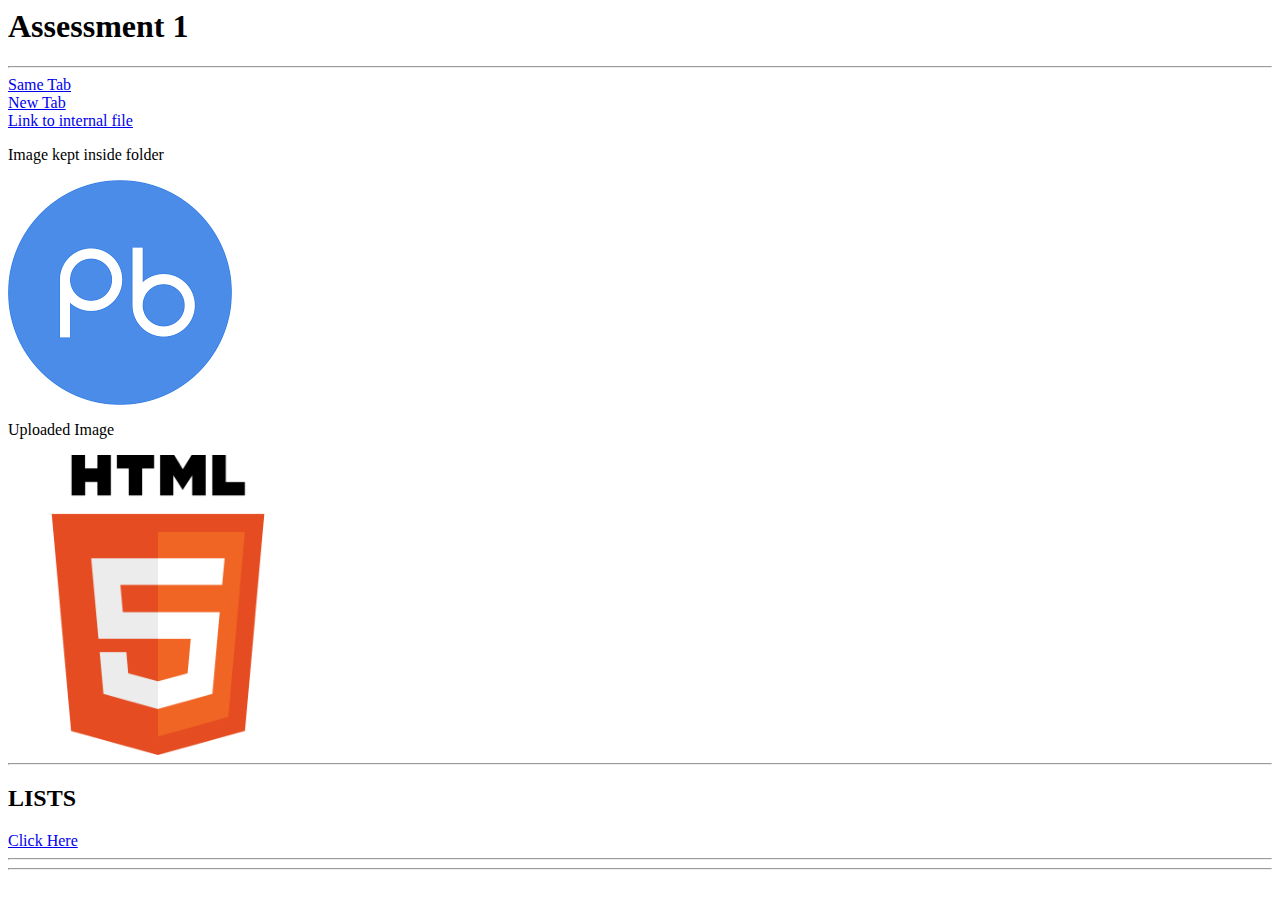
<file: 1/index.html>
<html>
    <head> 
        <title>HTML Assessment 1</title>
    </head>
    <body>
        <h1>Assessment 1</h1>
        <hr>
        <a href="https://www.prepbytes.com/">Same Tab</a>
        <br>
        <a href="https://www.prepbytes.com/" target="/blank">New Tab</a>
        <br>
        <a href="./list.html">Link to internal file</a>
        <p>Image kept inside folder</p>
        <img src="pb.png">
        <p>Uploaded Image</p>
        <img src="./html.png" alt="" height="300" width="300">
        <hr>
        <h2>LISTS</h2>
        <a href="./list.html">Click Here</a>
       <hr>
       <hr>
    </body>
</html>
</file>
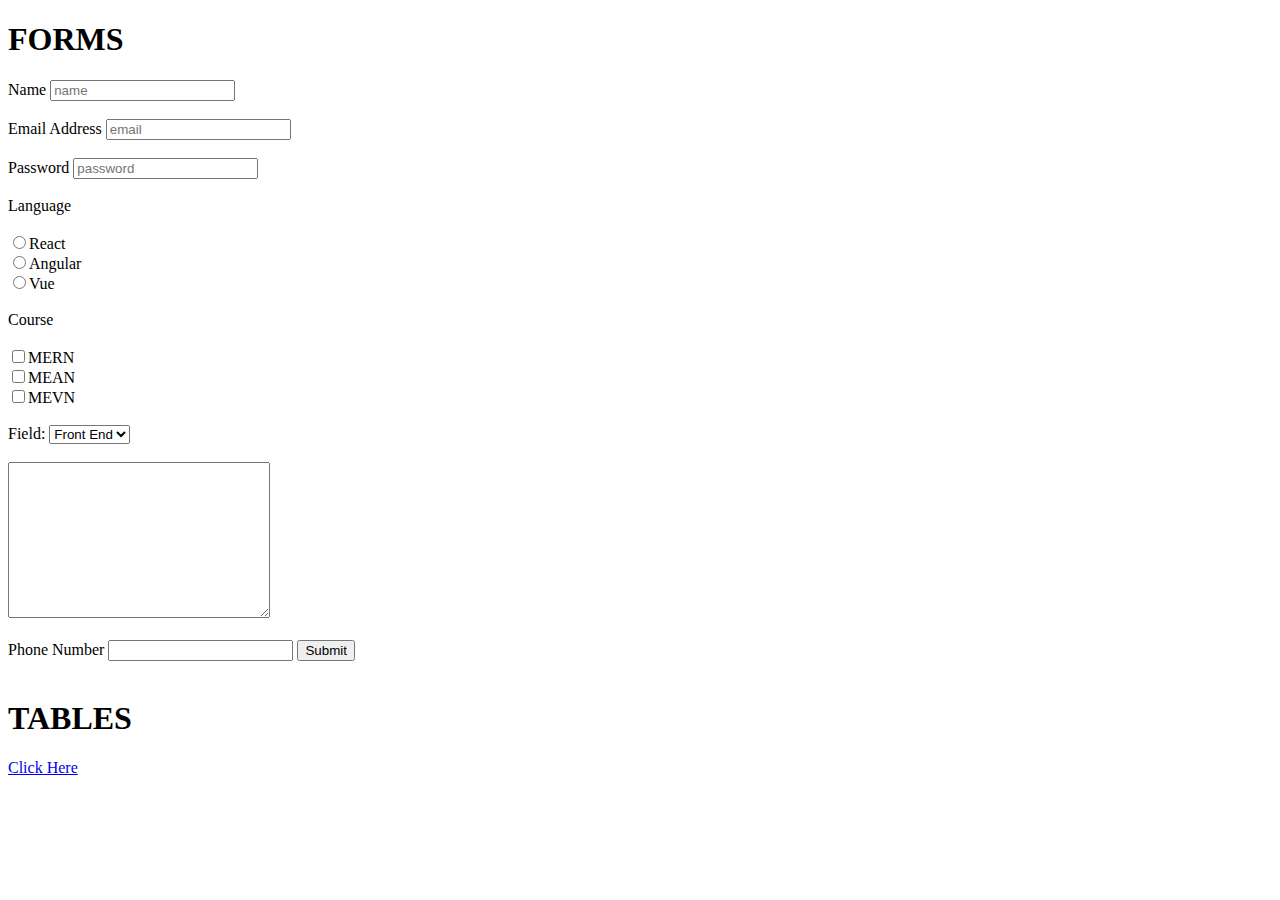
<file: 2/index.html>
<!DOCTYPE html>
<html lang="en">
<head>
    <meta charset="UTF-8">
    <meta http-equiv="X-UA-Compatible" content="IE=edge">
    <meta name="viewport" content="width=device-width, initial-scale=1.0">
    <title>Table</title>
</head>
<body>
    <h1>FORMS</h1>
    <form >
        <label for="name"> Name </label>
        <input type="text" id="name" placeholder="name"><br>
        <br>
        <label for="email">Email Address</label>
        <input type="email" id="email" placeholder="email"><br>
        <br>
        <label for="pass">Password</label>
        <input type="password" id="pass" placeholder="password"><br>
        <br>
        <label>Language</label> <br>
        <br>
            <input type="radio" value="React" name="lang">React <br>
            <input type="radio" value="Angular" name="lang">Angular <br>
            <input type="radio" value="Vue" name="lang">Vue <br>
        <br>
        <label for="course">Course</label><br>
        <br>
            <input type="checkbox" id="course" value="MERN">MERN <br>
            <input type="checkbox" id="course" value="MEAN">MEAN <br>
            <input type="checkbox" id="course" value="MEVN">MEVN <br>
        <br>

        <label > Field:</label>
            <select>
                <option>Front End</option>
                <option>Back End</option>
                <option>Full Stack</option>
            </select><br>
            <br>
        <textarea cols="30" rows="10"></textarea> <br>
        <br>
        <label for="phone">Phone Number</label>
        <input type="tel" id="phone"> 
        <input type="submit"> <br>
        <br>
        <h1>TABLES </h1>
        <a href="./table.html"> Click Here</a>


    </form>
</body>
</html>
</file>
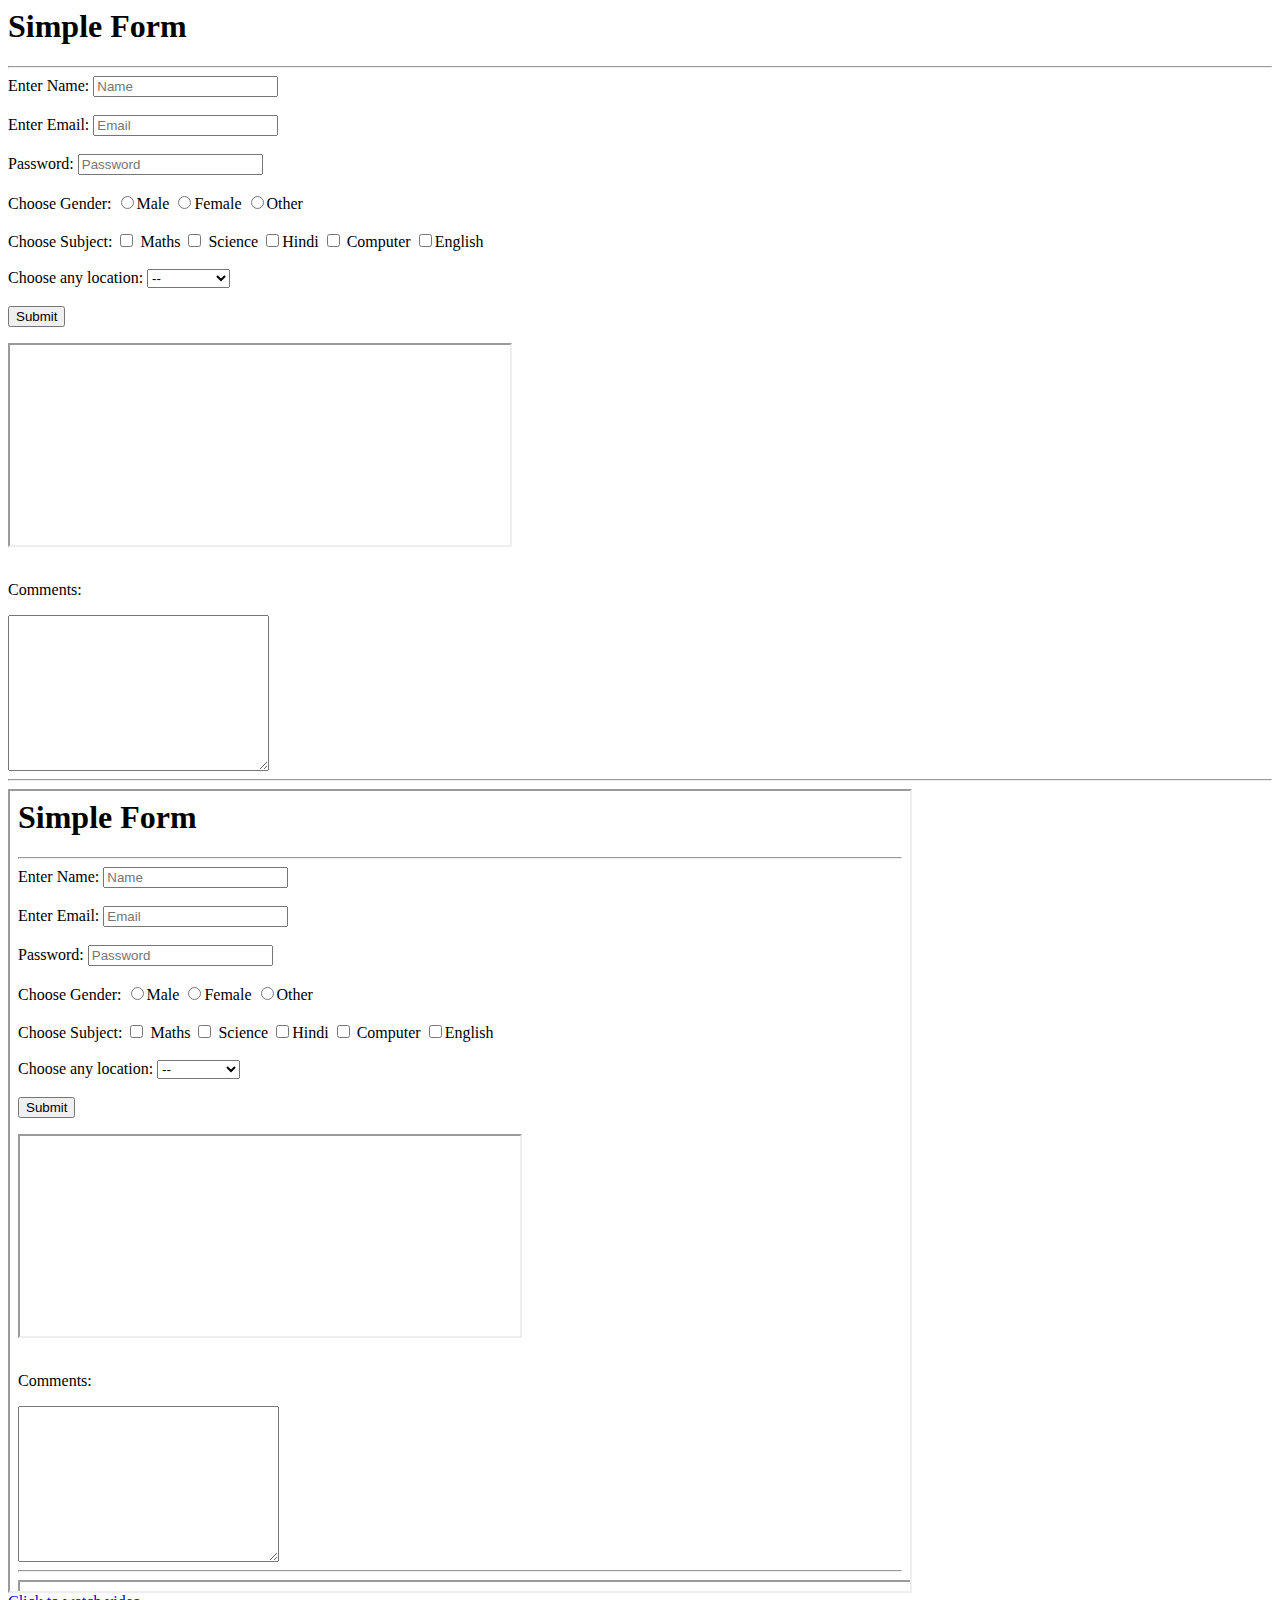
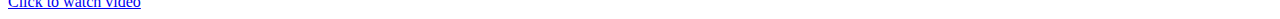
<file: 3/index.html>
<html>
    <head>
        <title>Form</title>
        <link rel="icon" href="3233848_day_forecast_morning_sun_sunny_icon.png">
    </head>
    <body>
        <h1>Simple Form</h1>
        <hr >
        <form>
           <label for="name"> Enter Name:</label>
            <input id="name" type="text" value="" placeholder="Name" required><br>
           <br>
           <label for="email">Enter Email:</label> 
           <input type="email" id="email" placeholder="Email" required><br>
           <br>
           <label for="password"> Password:</label>
            <input type="password" id="password" placeholder="Password" required><br>
           <br>
           <label>Choose Gender:</label>
                         <input type="radio" name="gender" value="male">Male
                          <input type="radio" name="gender" value="female">Female
                          <input type="radio" name="gender" value="other">Other<br>
                          <br>
           <label>Choose Subject:</label> 
                            <input type="checkbox" id="maths" value="maths"> <label for="maths"> Maths</label>
                            <input type="checkbox" id="science" value="science"> <label for="science">Science</label>
                            <input type="checkbox" id="hindi" value="hindi"><label for="hindi">Hindi</label>
                            <input type="checkbox" id="comp" value="computer"> <label for="comp">Computer</label>
                            <input type="checkbox" id="eng" value="english"><label for="eng">English</label> <br>
                            <br>
            <label>Choose any location:</label>
            <select>
                <option>--</option>
                <option>Delhi</option>
                <option>Dehradun</option>
                <option>Kolkata</option>
                <option>Gurugram</option>
                <option>Bangalore</option>
            </select>
            <br>
            <br>
            <input type="submit">    
        </form> 
        <iframe width="500" height="200" src="https://www.youtube.com/embed/MKSQYsLLFEo" ></iframe> <br>
        <br>
        <p>Comments:</p> 
        <textarea name="" id="" cols="30" rows="10"></textarea> 
        <hr>
        <section>
        <iframe src="./index.html" height="800" width="900" frameborder="20"></iframe> 
        </section>
    <a href="https://www.youtube.com/embed/MKSQYsLLFEo"> Click to watch video </a>
    </body>
</html>
</file>
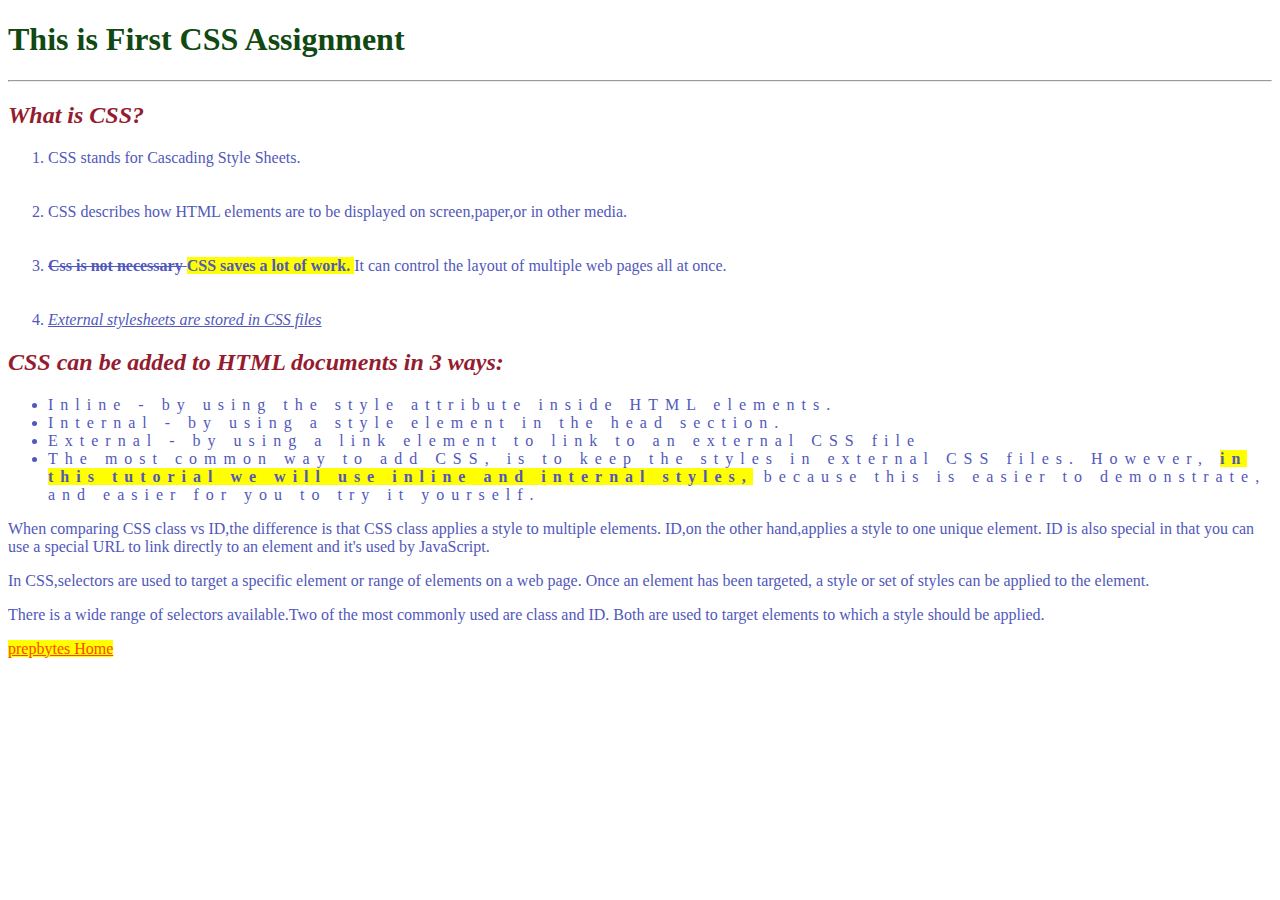
<file: css1/index.html>
<!DOCTYPE html>
<html lang="en">
<head>
    <meta charset="UTF-8">
    <meta http-equiv="X-UA-Compatible" content="IE=edge">
    <meta name="viewport" content="width=device-width, initial-scale=1.0">
    <title>Document</title>
    <style>
        p{
            color: #5158BB;
            font-family: Georgia, 'Times New Roman', Times, serif;
        }
        b{
            background-color: yellow;
        }
        a{
            color: orangered;
            background-color: yellow;
        }
    </style>
</head>
<body>
    <h1 style="color:#104911 ;">This is First CSS Assignment</h1>
    <hr>
    <h2 style="font-family: Serif, Comic Sans MS;color:#941C2F "> <i> What is CSS? </i> </h2>
    <ol style="font-family: lucida handwriting;color:  #5158BB;">
        <li>CSS stands for Cascading Style Sheets.</li> <br>
        <br>
        <li>CSS describes how HTML elements are to be displayed on screen,paper,or in other media.</li> <br>
        <br>
        <li><strike>
          <strong>Css is not necessary</strong>
          </strike><b>CSS saves a lot of work.
          </b>It can control the layout of multiple web pages all at once. </li> <br>
        <br>
        <li><u><i>External stylesheets are stored in CSS files</i></u></li>
    </ol>
    <h2 style="font-family: serif,Comic Sans MS;color:#941C2F  "> <i> CSS can be added to HTML documents in 3 ways: </i> </h2>
    <ul style="letter-spacing: 7px; color: #5158BB">
        <li>Inline - by using the style attribute inside HTML elements.</li>
        <li>Internal - by using a style element in the head section.</li>
        <li>External - by using a link element to link to an external CSS file</li>
        <li>The most common way to add CSS, is to keep the styles in external CSS files. However,
            <b>in this tutorial we will use inline and internal styles,</b> because this is easier to demonstrate, and 
            easier for you to try it yourself.
        </li>
    </ul>
    <p>When comparing CSS class vs ID,the difference is that CSS class applies a style to multiple elements.
        ID,on the other hand,applies a style to one unique element. ID is also special in that you can use a special 
        URL to link directly to an element and it's used by JavaScript.
    </p>
    <p>
        In CSS,selectors are used to target a specific element or range of elements on a web page.
        Once an element has been targeted, a style or set of styles can be applied to the element.
    </p>
    <p>There is a wide range of selectors available.Two of the most commonly used are class and ID.
        Both are used to target elements to which a style should be applied.
    </p>
    <a href="https://www.prepbytes.com/">prepbytes Home</a>
</body>
</html>
</file>
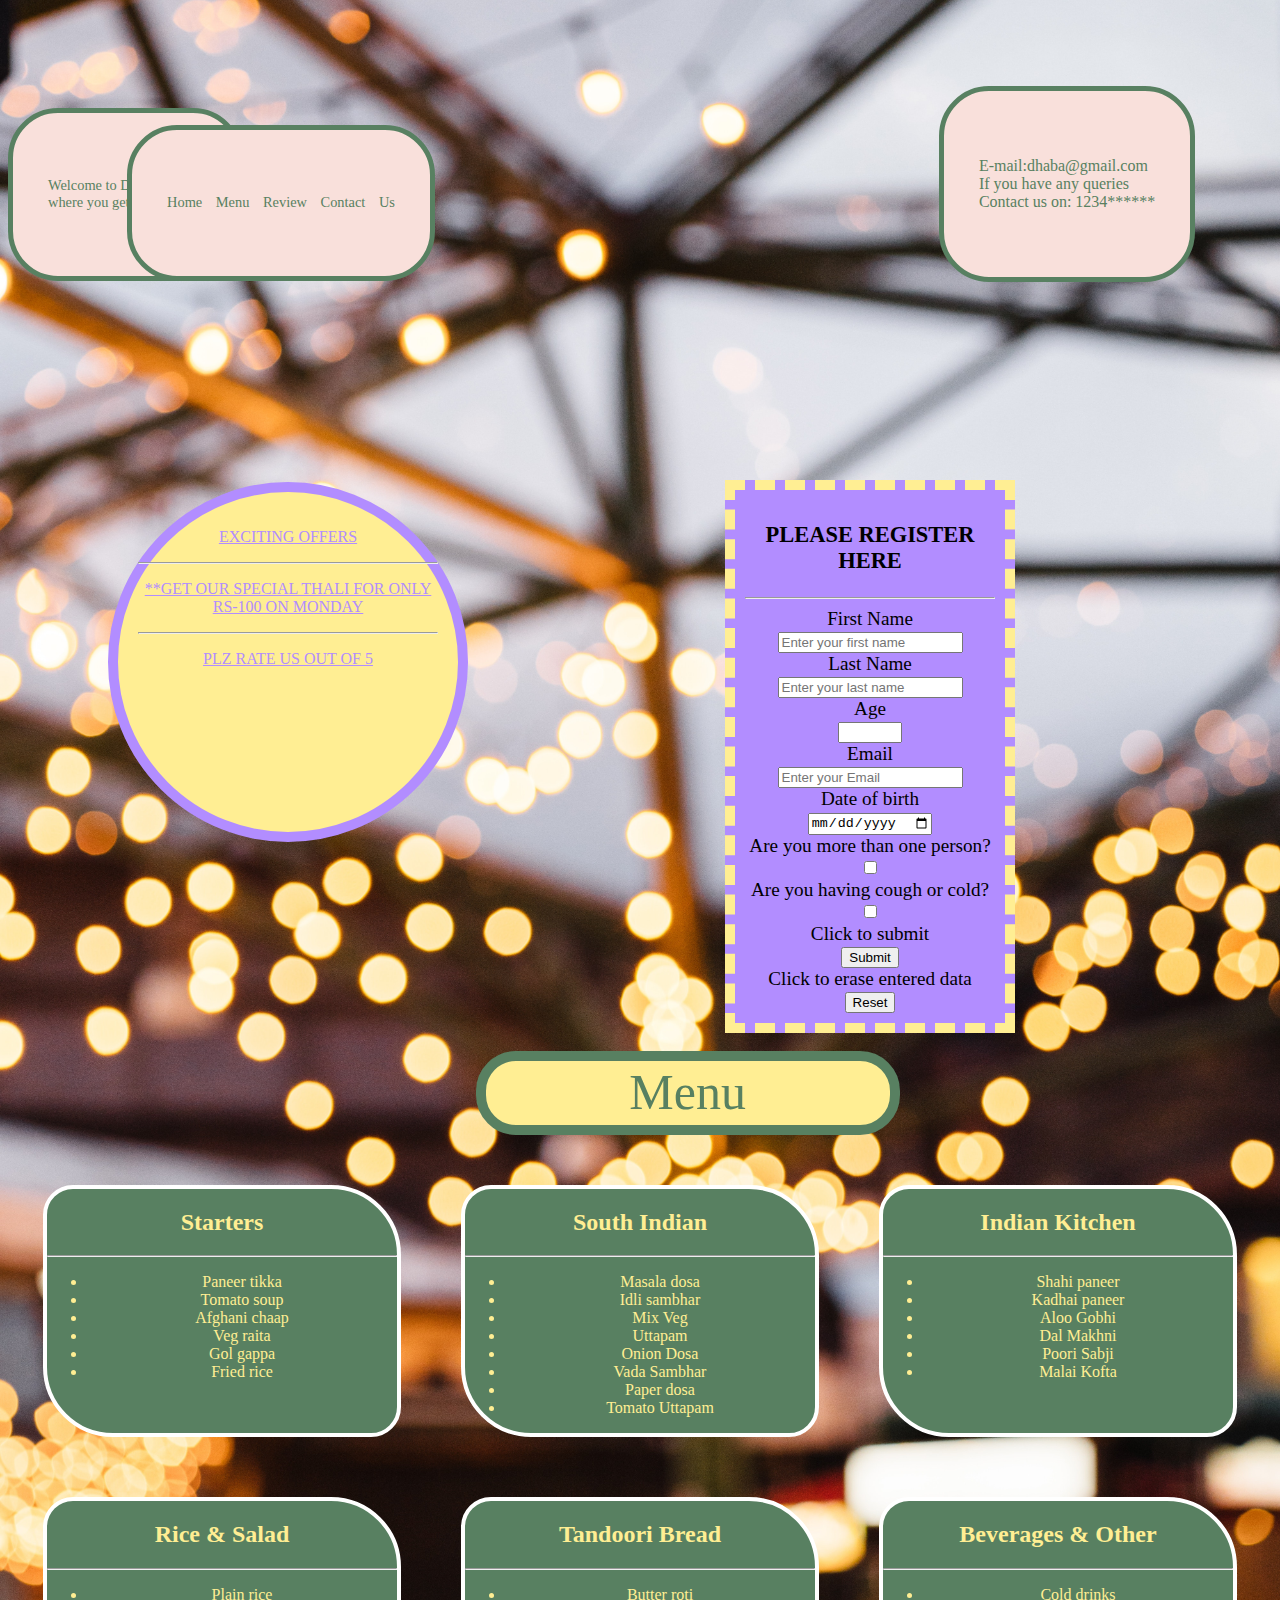
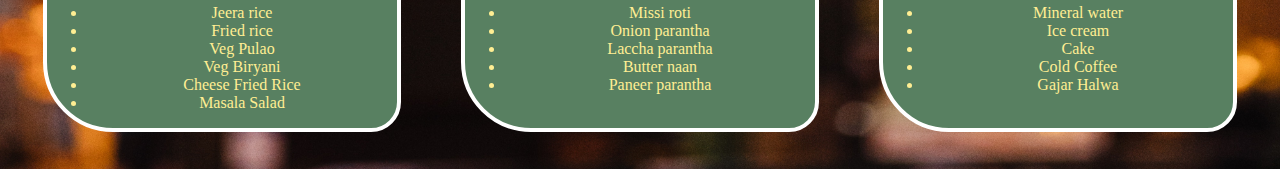
<file: css2/index.html>
<!DOCTYPE html>
<html lang="en">
<head>
    <meta charset="UTF-8">
    <meta http-equiv="X-UA-Compatible" content="IE=edge">
    <meta name="viewport" content="width=device-width, initial-scale=1.0">
    <link rel="stylesheet" href="./index.css">
    <title>Document</title>
</head>

<body >
  <div class="flex-container">
    <section class="flex-item1">
      <p>Welcome to Dhaba..<br>
      where you get quality food</p>
    </section>
    <section class="flex-item2">
      <p>Home   Menu  Review   Contact Us</p>
    </section>
    <section class="flex-item3">
      <p>E-mail:dhaba@gmail.com<br>
        If you have any queries<br>
        Contact us on: 1234******</p>
    </section>
  </div>

    <div class="flex-parent">
      <div class="flex-child">
        <u>
        <p>EXCITING OFFERS</p>
        <hr>
        <p>**GET OUR SPECIAL THALI FOR ONLY RS-100 ON MONDAY</p>
        <hr>
        <p>PLZ RATE US OUT OF 5</p>
        </u>
      </div>
    </div>


<div class="flex-parent">
<div class="flex-child1">
  <form>
    <h3>PLEASE REGISTER HERE</h3>
    <hr>
    <label for="fname">First Name</label> <br>
    <input type="name" placeholder="Enter your first name" required> <br>
    <label for="lname">Last Name</label> <br>
    <input type="name" placeholder="Enter your last name" required> <br>
    <label for="age">Age</label> <br>
    <input type="number" min="1" max="100" required> <br>
    <label for="email">Email</label> <br>
    <input type="email" placeholder="Enter your Email" required> <br>
    <label for="dob">Date of birth</label> <br>
    <input type="date" required> <br>
    <label for="check">Are you more than one person?</label> <br>
    <input type="checkbox" required> <br>
    <label for="check1">Are you having cough or cold?</label> <br>
    <input type="checkbox" required> <br>
    <label for="submit"> Click to submit</label> <br>
    <input type="submit"> <br>
    <label for="reset">Click to erase entered data</label> <br>
    <input type="reset"> <br>
  </form>
</section>
</div>
</div> <br>
<br>
<div class="menu">
  <div class="head">Menu</div>
</div>

<div class="list">
  <div class="item">
    <h2>Starters</h2>
    <hr>
    <ul>
      <li>Paneer tikka</li>
      <li>Tomato soup</li>
      <li>Afghani chaap</li>
      <li>Veg raita</li>
      <li>Gol gappa</li>
      <li>Fried rice</li>
    </ul>
  </div>

  <div class="item">
    <h2>South Indian</h2>
    <hr>
    <ul>
      <li>Masala dosa</li>
      <li>Idli sambhar</li>
      <li>Mix Veg</li>
      <li>Uttapam</li>
      <li>Onion Dosa</li>
      <li>Vada Sambhar</li>
      <li>Paper dosa</li>
      <li>Tomato Uttapam</li>
    </ul>
  </div>

  <div class="item">
    <h2>Indian Kitchen</h2>
    <hr>
    <ul>
      <li>Shahi paneer</li>
      <li>Kadhai paneer</li>
      <li>Aloo Gobhi</li>
      <li>Dal Makhni</li>
      <li>Poori Sabji</li>
      <li>Malai Kofta</li>
    </ul>
  </div>

  <div class="item">
    <h2>Rice & Salad</h2>
    <hr>
    <ul>
      <li>Plain rice</li>
      <li>Jeera rice</li>
      <li>Fried rice</li>
      <li>Veg Pulao</li>
      <li>Veg Biryani</li>
      <li>Cheese Fried Rice</li>
      <li>Masala Salad</li>
    </ul>
  </div>

  <div class="item">
    <h2>Tandoori Bread</h2>
    <hr>
    <ul>
      <li>Butter roti</li>
      <li>Missi roti</li>
      <li>Onion parantha</li>
      <li>Laccha parantha</li>
      <li>Butter naan</li>
      <li>Paneer parantha</li>
    </ul>
  </div>
  <div class="item">
    <h2>Beverages & Other</h2>
    <hr>
    <ul>
      <li>Cold drinks</li>
      <li>Mineral water</li>
      <li>Ice cream</li>
      <li>Cake</li>
      <li>Cold Coffee</li>
      <li>Gajar Halwa</li>
    </ul>
  </div>

</div>
</body>
</html>
</file>
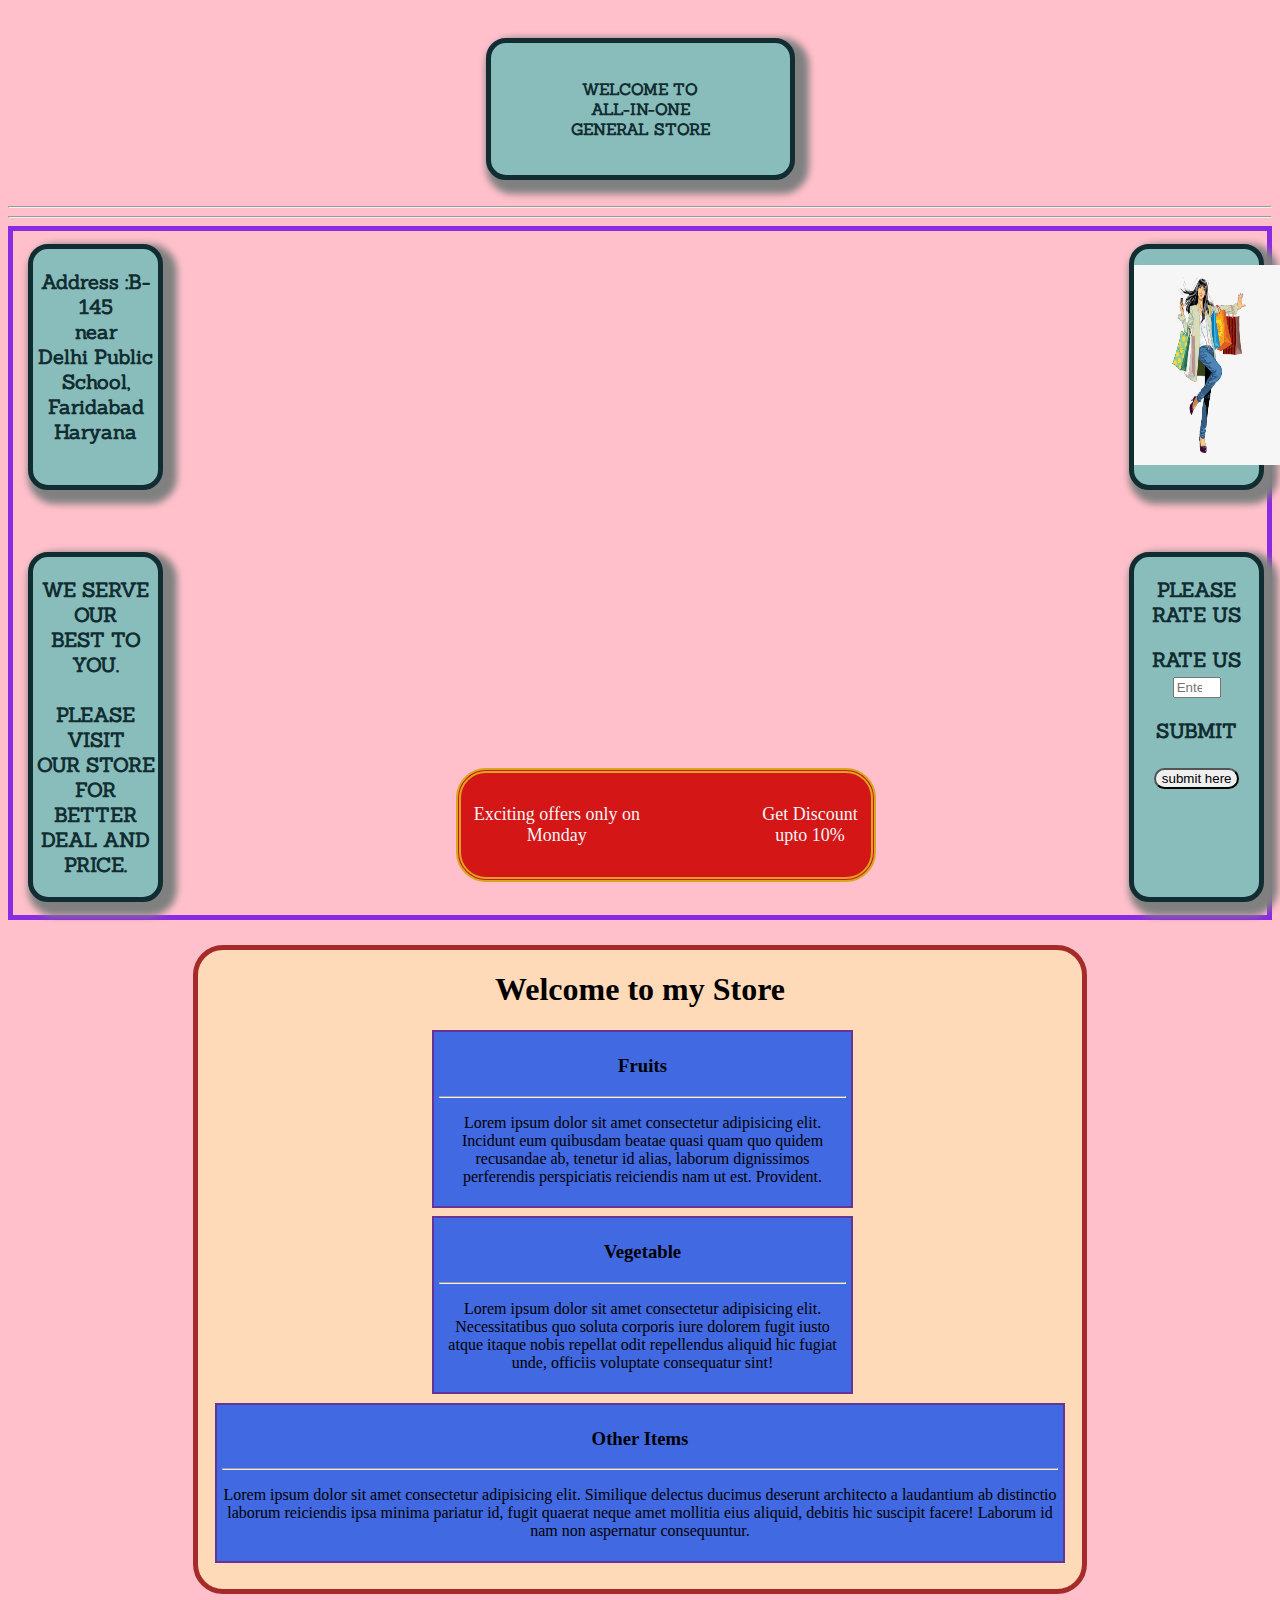
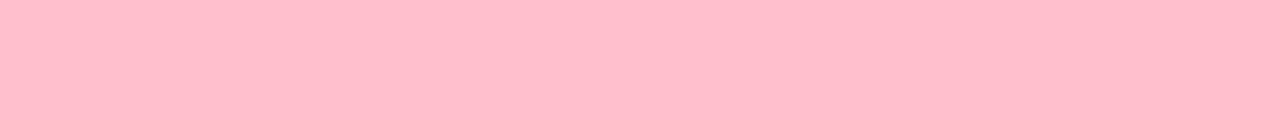
<file: css3/index.html>
<!DOCTYPE html>
<html lang="en">
<head>
    <meta charset="UTF-8">
    <meta http-equiv="X-UA-Compatible" content="IE=edge">
    <meta name="viewport" content="width=device-width, initial-scale=1.0">
    <title>Document</title>
    <link rel="preconnect" href="https://fonts.googleapis.com">
<link rel="preconnect" href="https://fonts.gstatic.com" crossorigin>
<link href="https://fonts.googleapis.com/css2?family=Cedarville+Cursive&family=Dancing+Script:wght@500&family=Sanchez&display=swap" rel="stylesheet">
<link rel="stylesheet" href="./style.css">

</head>
<body bgcolor="pink">
    <div class="fixed">
        <p class="left">Exciting offers only on<br> Monday</p>
        <p class="right">Get Discount<br> upto 10%</p>
    </div>
    <center>
        <div class="welcome">
            <p>WELCOME TO <br>
            ALL-IN-ONE <br>
            GENERAL STORE</p>
        </div>
    </center>
    <br>
    <hr>
    <hr>
    <div class="container1">
        <div class="tl" style="font-size: 20px;">
            <p>Address :B-145 <br>
                near<br>
                 Delhi Public School,<br>
                Faridabad <br>
                Haryana</p>
        </div>
        <div class="tr">
            <p> <img src="./shop.png" alt="Shop Here" height="200px" width="150px"></p>
        </div>
        <div class="bl" style="font-size: 20px;">
            <p>WE SERVE OUR <br>
                 BEST TO YOU.<br>
                 <br>
                 PLEASE VISIT<br>
                 OUR STORE<br>
                 FOR BETTER<br> 
                 DEAL AND <br>PRICE.</p>
        </div>
        <div class="br" style="font-size: 20px;">
            <p>PLEASE RATE US</p>
                <center>
                    RATE US <br>
                    <input type="number"  placeholder="Enter no." min="1" max="5">
                    <br>
                    <p>SUBMIT</p>
                    <button style="border-radius: 20px;  margin-top: 1px;">
                        submit here
                    </button>
                    
                </center>
        </div>
        
    </div>
    <center>
        <div class="box">
            <h1>Welcome to my Store</h1>
            <div class="item">
                <div class="fruits">
                    <h3>Fruits</h3>
                    <hr>
                    <p>Lorem ipsum dolor sit amet consectetur adipisicing elit. Incidunt eum quibusdam beatae quasi quam quo quidem recusandae ab, tenetur id alias, laborum dignissimos perferendis perspiciatis reiciendis nam ut est. Provident. </p>
                </div>
                <div class="veg">
                    <h3>Vegetable</h3>
                    <hr>
                    <p>Lorem ipsum dolor sit amet consectetur adipisicing elit. Necessitatibus quo soluta corporis iure dolorem fugit iusto atque itaque nobis repellat odit repellendus aliquid hic fugiat unde, officiis voluptate consequatur sint!</p>
                </div>
                <div class="other">
                    <h3>Other Items</h3>
                    <hr>
                    <p>Lorem ipsum dolor sit amet consectetur adipisicing elit. Similique delectus ducimus deserunt architecto a laudantium ab distinctio laborum reiciendis ipsa minima pariatur id, fugit quaerat neque amet mollitia eius aliquid, debitis hic suscipit facere! Laborum id nam non aspernatur consequuntur.</p>
                </div>
            </div>           
        </div>
    </center>

</body>
</html>
</file>
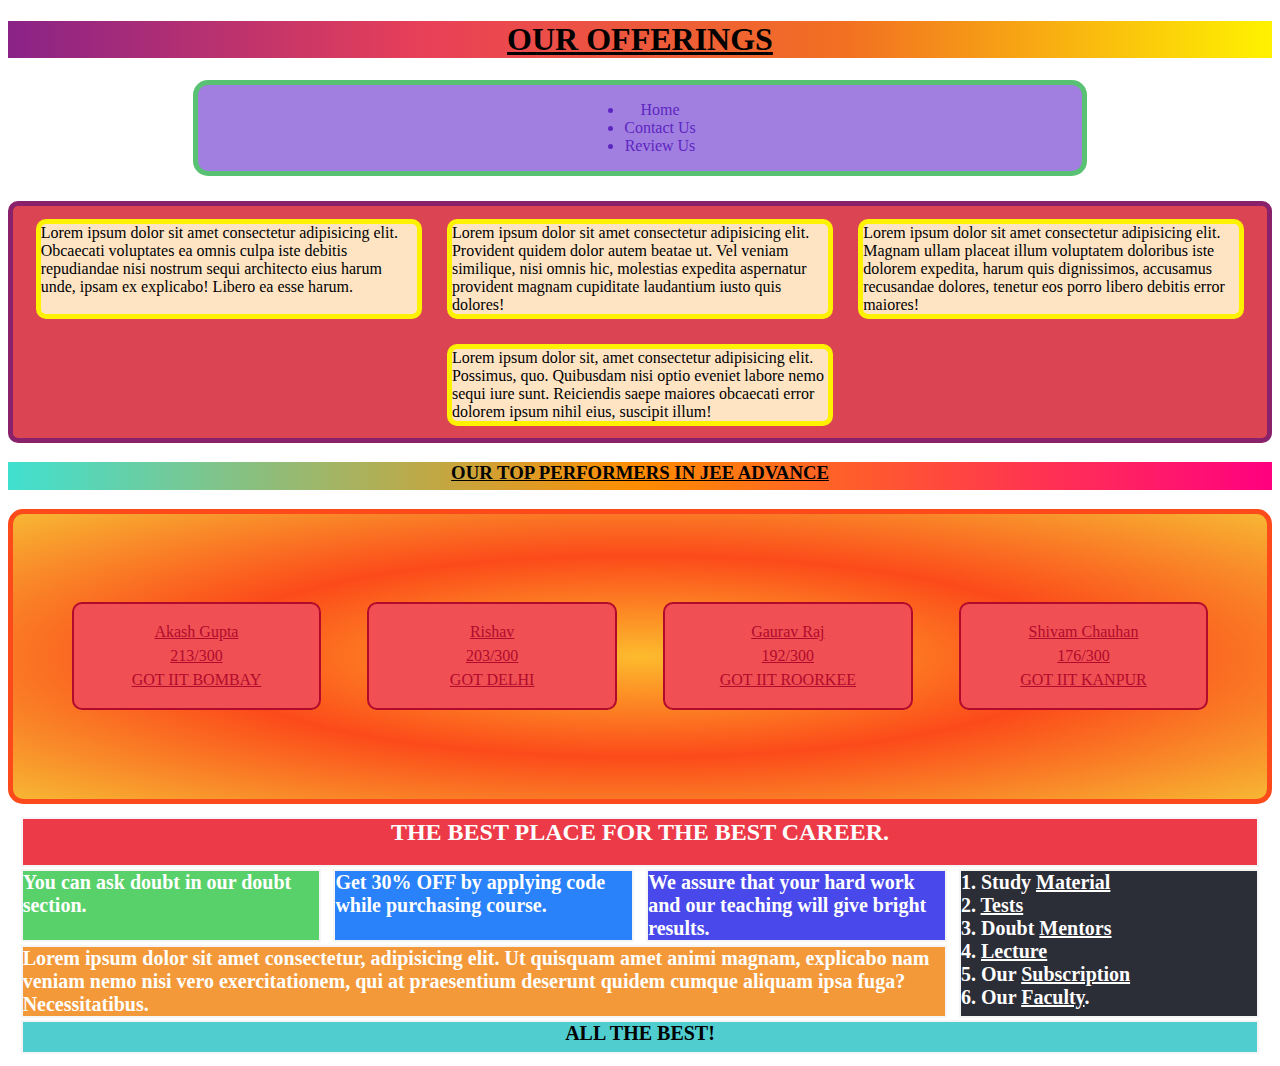
<file: css4/index.html>
<!DOCTYPE html>
<html lang="en">
<head>
    <meta charset="UTF-8">
    <meta http-equiv="X-UA-Compatible" content="IE=edge">
    <meta name="viewport" content="width=device-width, initial-scale=1.0">
    <link rel="stylesheet" href="./grid.css">
    <title>Document</title>
</head>
<body>
    <h1>OUR OFFERINGS</h1>
    <center>
        <div class="nav">
            <p>
                <ul>
                    <li>Home</li>
                    <li>Contact Us</li>
                    <li>Review Us</li>
                </ul>
            </p>
        </div>
    </center>
    <div class="box">
        <div class="box1">
            Lorem ipsum dolor sit amet consectetur adipisicing elit. Obcaecati voluptates ea omnis culpa iste debitis repudiandae nisi nostrum sequi architecto eius harum unde, ipsam ex explicabo! Libero ea esse harum.
        </div>
        <div class="box2">
            Lorem ipsum dolor sit amet consectetur adipisicing elit. Provident quidem dolor autem beatae ut. Vel veniam similique, nisi omnis hic, molestias expedita aspernatur provident magnam cupiditate laudantium iusto quis dolores!
        </div>
        <div class="box3">
            Lorem ipsum dolor sit amet consectetur adipisicing elit. Magnam ullam placeat illum voluptatem doloribus iste dolorem expedita, harum quis dignissimos, accusamus recusandae dolores, tenetur eos porro libero debitis error maiores!
        </div>
        <div class="box4">
            Lorem ipsum dolor sit, amet consectetur adipisicing elit. Possimus, quo. Quibusdam nisi optio eveniet labore nemo sequi iure sunt. Reiciendis saepe maiores obcaecati error dolorem ipsum nihil eius, suscipit illum!
        </div>
    </div>

    <h3>OUR TOP PERFORMERS IN JEE ADVANCE</h3>

    <div class="mid">
        <div class="one">
            <p>Akash Gupta<br>
                213/300<br>
                GOT IIT BOMBAY
            </p>
        </div>
        <div class="two">
            <p>Rishav<br>
                203/300<br>
                GOT DELHI
            </p>
        </div>
        <div class="three">
            <p>Gaurav Raj<br>
                192/300<br>
                GOT IIT ROORKEE
            </p>
        </div>
        <div class="four">
            <p>Shivam Chauhan<br>
                176/300<br>
                GOT IIT KANPUR
            </p>
        </div>
    </div>
    <div class="container">
        <div class="item item1">
            THE BEST PLACE FOR THE BEST CAREER.
        </div>
        <div class="item item2">
            You can ask doubt in our doubt section.
        </div>
        <div class="item item3">
            Get 30% OFF by applying code while purchasing course.
        </div>
        <div class="item item4">
            We assure that your hard work and our teaching will give bright results.
        </div>
        <div class="item item5">
            1. Study <u>Material</u> <br>
            2. <u>Tests</u> <br>
            3. Doubt <u>Mentors</u> <br>
            4. <u>Lecture</u> <br>
            5. Our <u>Subscription</u> <br>
            6. Our <u>Faculty</u>.           
        </div>
        <div class="item item6">
            Lorem ipsum dolor sit amet consectetur, adipisicing elit. Ut quisquam amet animi magnam, explicabo nam veniam nemo nisi vero exercitationem, qui at praesentium deserunt quidem cumque aliquam ipsa fuga? Necessitatibus.
        </div>
        <div class="item item7">
            ALL THE BEST!
        </div>
    </div>
</body>
</html>
</file>
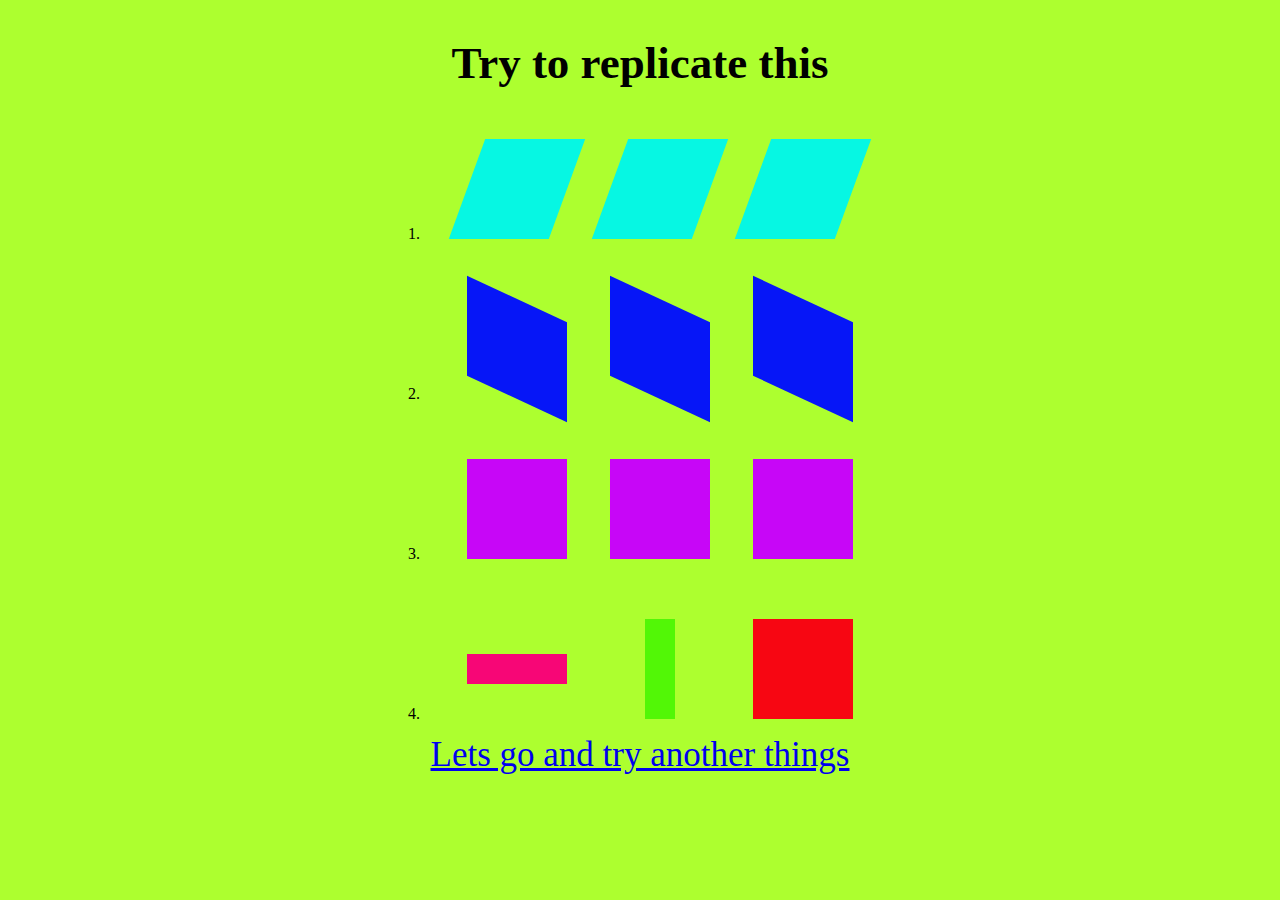
<file: css5/index.html>
<!DOCTYPE html>
<html lang="en">
<head>
    <meta charset="UTF-8">
    <meta http-equiv="X-UA-Compatible" content="IE=edge">
    <meta name="viewport" content="width=device-width, initial-scale=1.0">
    <title>Document</title>
    <link rel="stylesheet" href="index.css">
</head>
<body>
    <div class="head">
        <h2>Try to replicate this</h2>
    </div>
    <div class="parent">
        <ol>
            <li>
                <div class="row">
                    <div class="row1_box"></div>
                    <div class="row1_box"></div>
                    <div class="row1_box"></div>
                </div>
            </li>
            <li>
                <div class="row">
                    <div class="row2_box"></div>
                    <div class="row2_box"></div>
                    <div class="row2_box"></div>
                </div>
            </li>
            <li>
                <div class="row">
                    <div class="row3_box"></div>
                    <div class="row3_box"></div>
                    <div class="row3_box"></div>
                </div>
            </li>
            <li>
                <div class="row">
                    <div class="row4_box1"></div>
                    <div class="row4_box2"></div>
                    <div class="row4_box3"></div>
                </div>
            </li>
        </ol>
        <div class="footer">
            <a href="index2.html">Lets go and try another things</a>
        </div>
    </div>
</body>
</html>
</file>
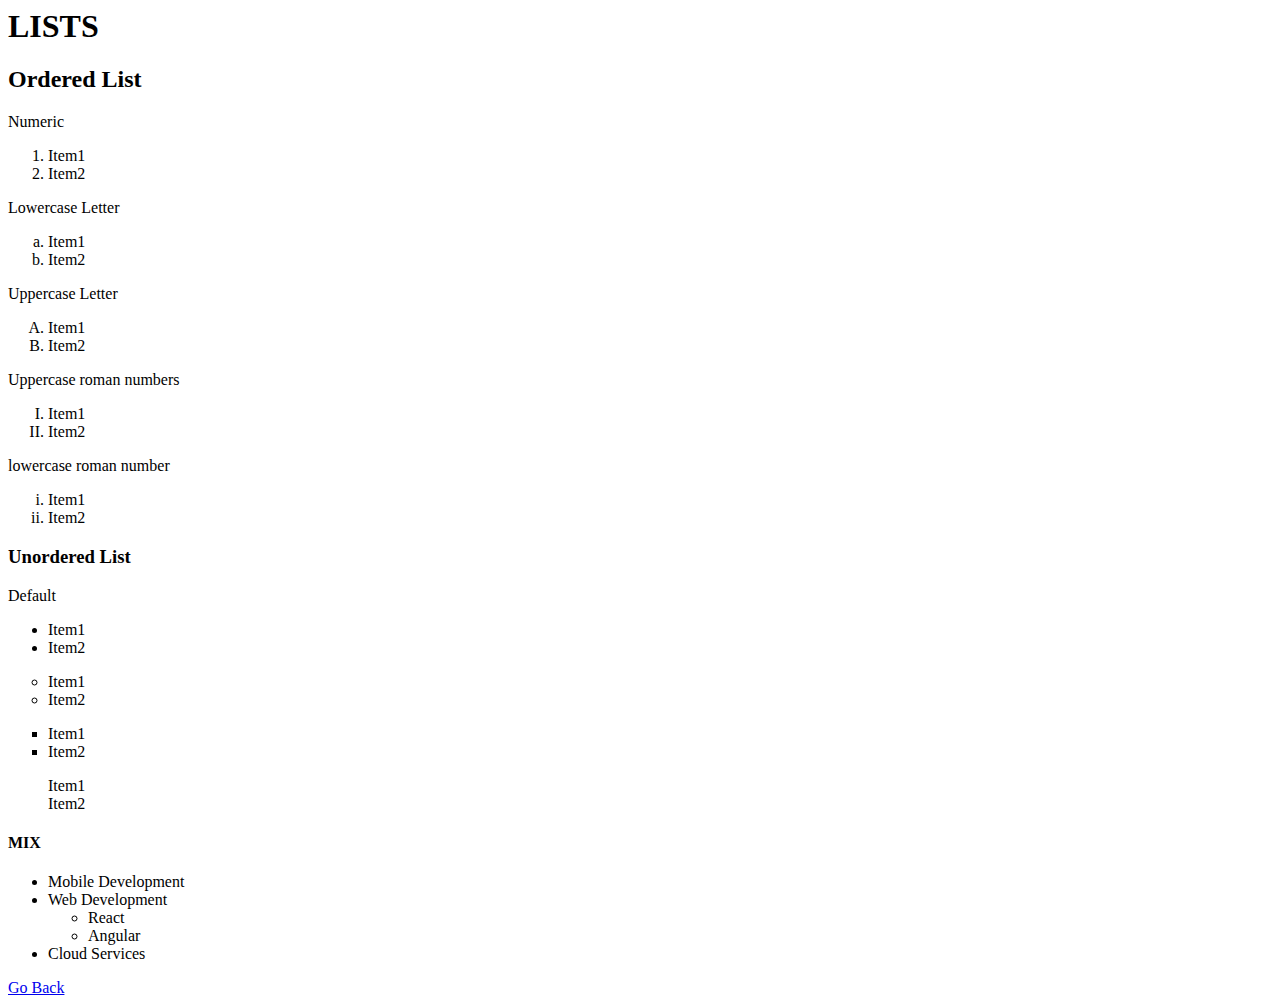
<file: 1/list.html>
<html>
    <head>
        <title>Document</title>
    </head>
    <body>
        <h1>LISTS</h1>
        <h2>Ordered List</h2>
        <p>Numeric</p>
        <ol type="1">
            <li>Item1</li>
            <li>Item2</li>
        </ol>
        <p>Lowercase Letter</p>
        <ol type="a">
            <li>Item1</li>
            <li>Item2</li>
        </ol>
        <p>Uppercase Letter</p>
        <ol type="A">
            <li>Item1</li>
            <li>Item2</li>
        </ol>
        <p>Uppercase roman numbers</p>
        <ol type="I">
            <li>Item1</li>
            <li>Item2</li>
        </ol>
        <p>lowercase roman number</p>
        <ol type="i">
            <li>Item1</li>
            <li>Item2</li>
        </ol>
        <h3>Unordered List</h3>
        <p>Default </p>
        <ul type="disc">
            <li>Item1</li>
            <li>Item2</li>
        </ul>
        <ul type="circle">
            <li>Item1</li>
            <li>Item2</li>
        </ul>
        <ul type="square">
            <li>Item1</li>
            <li>Item2</li>
        </ul>
        <ul type="none">
            <li>Item1</li>
            <li>Item2</li>
        </ul>
        <h4>MIX</h4>
        <ul>
            <li>Mobile Development</li>
            <li>Web Development</li>
                <ul type="circle">
                    <li>React</li>
                    <li>Angular</li>
                </ul>
            <li>Cloud Services</li>
        </ul>
        <a href="./index.html">Go Back</a>

    </body>
</html>
</file>
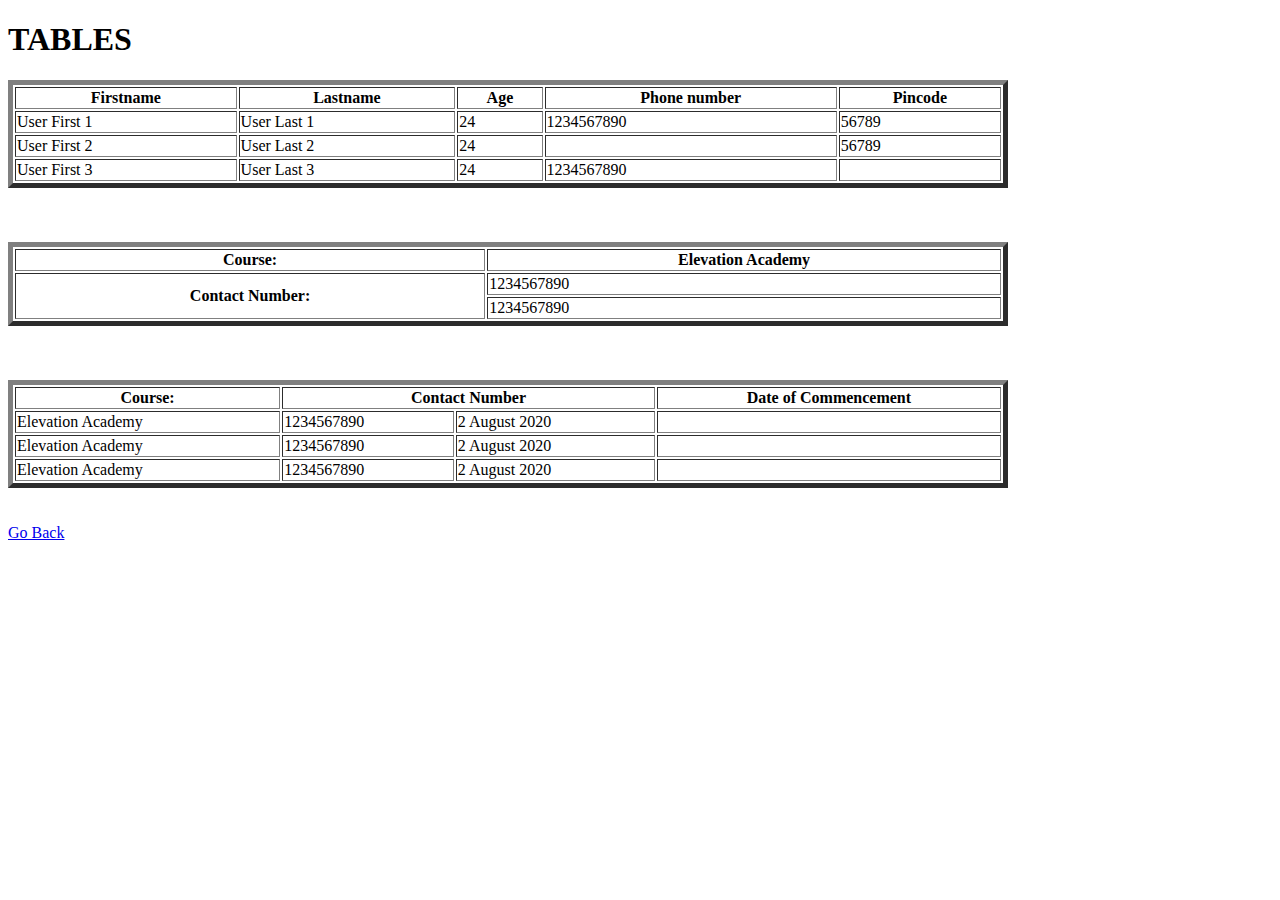
<file: 2/table.html>
<!DOCTYPE html>
<html lang="en">
<head>
    <meta charset="UTF-8">
    <meta http-equiv="X-UA-Compatible" content="IE=edge">
    <meta name="viewport" content="width=device-width, initial-scale=1.0">
    <title>Document</title>
</head>
<body>
    <h1>TABLES</h1>
    <table border="5" width="1000" height="80" >
        <thead>
            <th>Firstname</th>
            <th>Lastname</th>
            <th>Age</th>
            <th>Phone number</th>
            <th>Pincode</th>
        </thead>
        <tr>
            <td>User First 1</td>
            <td>User Last 1</td>
            <td>24</td>
            <td>1234567890</td>
            <td>56789</td>
        </tr>
        <tr>
            <td>User First 2</td>
            <td>User Last 2</td>
            <td>24</td>
            <td> </td>
            <td>56789</td>
        </tr>
        <tr>
            <td>User First 3</td>
            <td>User Last 3</td>
            <td>24</td>
            <td>1234567890</td>
            <td> </td>
        </tr>
    </table> <br>
    <br>
    <br>

    <table border="5" width="1000" height="80">
        <thead>
            <th>Course:</th>
            <th>Elevation Academy</th>
        </thead>
        <tr >
            <td rowspan="2"><b> <center> Contact Number:</center></b></td>
            <td>1234567890</td>
        </tr>
        <tr>
            <td>1234567890</td>
        </tr>
    </table> <br>
    <br>
    <br>

    <table border="5" width="1000" height="80">
        <thead>
            <th>Course:</th>
            <th colspan="2" >Contact Number</th>
            <th>Date of Commencement</th>
        </thead>
        <tr >
            <td> Elevation Academy</td>
            <td>1234567890</td>
            <td>2 August 2020</td>
            <td> </td>
        </tr>
        <tr >
            <td> Elevation Academy</td>
            <td>1234567890</td>
            <td>2 August 2020</td>
            <td> </td>
        </tr>
        <tr >
            <td> Elevation Academy</td>
            <td>1234567890</td>
            <td>2 August 2020</td>
            <td> </td>
        </tr>
        
    </table> <br>
    <br>
    <a href="./index.html"> Go Back</a>


</body>
</html>
</file>
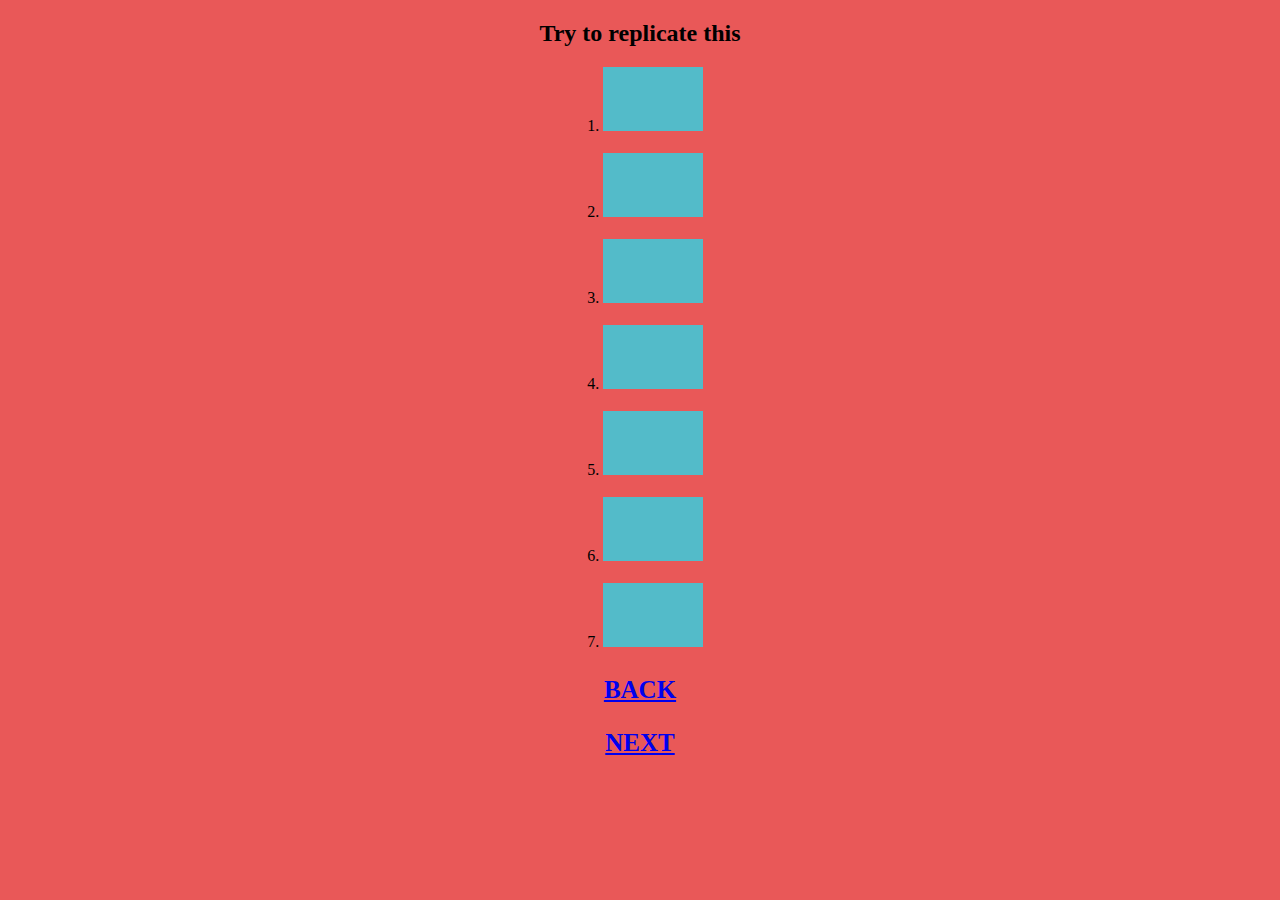
<file: css5/index2.html>
<!DOCTYPE html>
<html lang="en">
<head>
    <meta charset="UTF-8">
    <meta http-equiv="X-UA-Compatible" content="IE=edge">
    <meta name="viewport" content="width=device-width, initial-scale=1.0">
    <title>Document</title>
    <link rel="stylesheet" href="index2.css">
</head>
<body>
    <h2>Try to replicate this</h2>
    <ol class="ol">
        <li>
            <div class=" box box1"></div>
        </li><br>
        <li>
            <div class="box box2"></div>
        </li><br>
        <li>
            <div class="box box3"></div>
        </li><br>
        <li>
            <div class=" box box4"></div>
        </li><br>
        <li>
            <div class="box box5"></div>
        </li><br>
        <li>
            <div class="box box6"></div>
        </li><br>
        <li>
            <div class="box box7"></div>
        </li>
    
    </ol>
     <a href="index.html"><p>BACK</p></a>
    <a href="index3.html"> <P>NEXT</P></a>
</body>
</html>
</file>
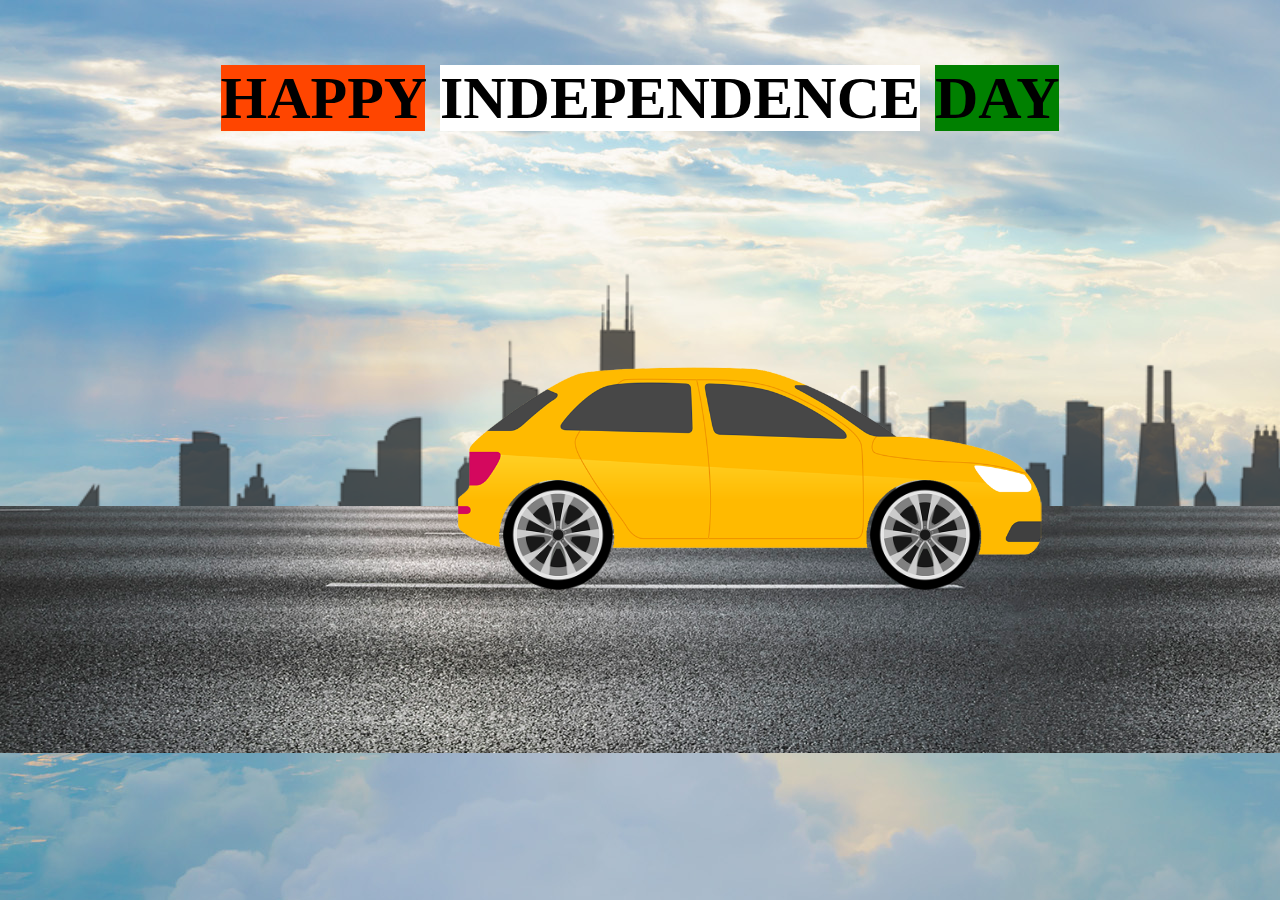
<file: css5/index3.html>
<!DOCTYPE html>
<html lang="en">

<head>
    <meta charset="UTF-8">
    <meta http-equiv="X-UA-Compatible" content="IE=edge">
    <meta name="viewport" content="width=device-width, initial-scale=1.0">
    <title>Document</title>
    <link rel="stylesheet" href="./index3.css">
</head>
<body>
    <div class="text">
        <h1><span class="happy">HAPPY</span> 
            <span class="in">INDEPENDENCE</span> 
            <span class="day">DAY</span></h1>
    </div>
    <div class="city"></div>
    <div class="road"></div>
    <div><img src="./car.png" alt="yellow_car" class="car"></div>
    <div><img src="./wheel.png" alt="wheel" class="wheel1"></div>
    <div><img src="./wheel.png" alt="wheel" class="wheel2"></div>
</body>
</html>
</file>
<file: css2/index.css>
body{
    background-image: url(./bg1.jpg);
    background-position: center;
    background-size: cover;
    background-repeat: no-repeat;
    
}
.flex-container{
    flex-direction: row;
    flex-wrap: wrap;
}
.flex-item1{
    color:#588061;
    background-color:#F9E0DB;
    display: inline-block;
    border: solid #588061 5px;
    border-radius: 50px;
    padding: 50px 35px 50px;
    margin-top: 100px ;
    font-size: 0.9em;
    font-family: 'Trebuchet MS', 'Lucida Sans Unicode', 'Lucida Grande', 'Lucida Sans';
}
.flex-item2{
    color:#588061;
    background-color:#F9E0DB;
    display: inline-block;
    border: solid #588061 5px;
    border-radius: 50px;
    padding: 50px 35px 50px;
    margin-left: -120px;
    font-size: 0.9em;
    word-spacing: 10px;
    font-family: 'Trebuchet MS', 'Lucida Sans Unicode', 'Lucida Grande', 'Lucida Sans';
    
}
.flex-item3{
    color:#588061;
    background-color:#F9E0DB;
    display: inline-block;
    border: solid #588061 5px;
    border-radius: 50px;
    padding: 50px 35px 50px;
    margin-left: 500px;
    font-size: 1em;
    font-family: 'Trebuchet MS', 'Lucida Sans Unicode', 'Lucida Grande', 'Lucida Sans';    
}

.flex-child{
    display: flex;
    border:solid #b28dff 10px ;
    background-color: #ffee93;
    border-radius:50%;
    height:300px;
    width:300px;
    margin-top: 200px;
    margin-left: 100px;
    text-align: center;
    padding: 20px;
    font-family:'Times New Roman', 'serif';
    color: #b28dff;
  
}

.flex-child1{
    display: flex;
    border: #ffee93 dashed 10px;
    background-color: #b28dff;
    text-align: center;
    margin-left: 65%;
    margin-right: 100px;
    width: 13em;
    padding: 10px;
    font-size: 1.2em;

}
.flex-parent{
    display: inline-block;
}
.menu{
    display: inline;
    
}
.head{
    background-color: #ffee93;
    color: #588061;
    text-align:center ;
    border: 10px solid #588061;
    border-radius: 40px;
    width:400px;
    height:60px;
    margin-left: 37%;
    font-size: 50px;
    padding:2px;
}
.list{
    display: flex;
    flex-direction: row;
    flex-wrap: wrap;
    justify-content: center;
    margin-top: 20px;
}
.item{
    border: white 4px solid;
    border-radius: 30px 70px;
    text-align: center;
    margin: 30px;
    background-color: #588061;
    color: #ffee93;
    width: 350px;

}
</file>
<file: css3/style.css>
.welcome{
    display: inline-flex;
    margin-top: 30px;
    text-align: center;
    font-weight: bold;
    padding: 20px 80px;
    border-radius: 20px;
    border: 5px solid #112D31;
    background-color: #89BDBB ;
    color: #112D31;
    font-family: 'Sanchez', serif;
    box-shadow: 7px 7px 7px 7px  grey;
}

.container1{
    display: flex;
    border: blueviolet 5px solid;
    flex-wrap: wrap;
}
.tl,.bl,.tr,.br {
    font-weight: bold;
    border-radius: 20px;
    border: 5px solid #112D31;
    background-color: #89BDBB ;
    color: #112D31;
    font-family: 'Sanchez', serif;
    box-shadow: 7px 7px 7px 7px  grey;
    width: 10%;
    text-align: center;
}

.tl,.bl{
    margin-top: 1%;
    margin-left: 15px;
}
.tr,.br{
    margin-left: 77%;
}
.bl,.br{
    margin-top: 5%;
    margin-bottom: 1%;
}
.tr{
    margin-top: 1%;
}
.box{
    border: brown 5px solid;
    border-radius: 30px;
    margin-top: 2%;
    background-color: peachpuff;
    width: 70%;
    margin-bottom: 10%;  
}
h1{
    text-align: center;
    font-family: 'Pushster', cursive;
}
.item{
    display:flex;
    flex-wrap: wrap;
    justify-content: center;
    align-items: center;
    padding:0px 2% 2% 2% ; 
    font-family: 'Yellowtail', cursive;
}
.fruits,.veg,.other{
    border: rebeccapurple solid 2px;
    text-align: center;
    margin-bottom:1% ;
    padding: 0.5%;
    background-color: royalblue;
}
.fruits,.veg{
    width: 48%;
    margin-left: 0.6%;
}
.fixed{
    display: flex;
    justify-content: space-between;
    width: 30%;
    border: goldenrod 5px solid;
    border-radius: 30px;
    font-size: large;
    background-color: rgb(212, 22, 22);
    color: whitesmoke;
    position: fixed;
    bottom: 2%;
    margin-left: 35%;
    padding: 1%;
    text-align: center;
    border-style:double;
}
</file>
<file: css4/grid.css>
h1{
    background-image: linear-gradient(
        to right,
        #8A2387,#E94057,#F27121,#FFF200);
        text-align: center;
        text-decoration: underline;
}
.nav{
    display: flex;
    justify-content: center;
    border: #59C173 solid 5px;
    width: 70%;
    background-color: #a17fe0;
    color: #5D26C1;
    border-radius:15px;
}
.box{
    margin-top: 2%;
    display: flex;
    flex-direction: row;
    flex-wrap: wrap;
    border: #89216B 5px solid;
    border-radius: 10px;
    background-color: #DA4453;
    justify-content: center;
    
}
.box1,.box2,.box3,.box4{
    border: #FFF200 5px solid;
    background-color: bisque;
    margin: 1%;  
    width: 30%;
    border-radius: 10px;
}
h3{
    background-image: linear-gradient(
        to right,
        #40E0D0,#FF8C00,#FF0080);
        padding-bottom: 0.5%;
        text-decoration: underline;
        font-family: 'Times New Roman', Times, serif;
        text-align: center;
}
.mid{
    border:#fc4a1a 5px solid;
    border-radius: 15px;
    background-image: radial-gradient(
        #fdbb2d,#fc4a1a,#f7b733);
    display: flex;
    flex-wrap: wrap;
    justify-content: space-evenly;
    flex-direction: row;
    padding: 7% 1%;
}
.one,.two,.three,.four{
    border:#b20a2c solid 2px;
    border-radius: 10px;
    width: 20%;
    text-align: center;
    background-color: #f05053;
    line-height: 150%;
    text-decoration: underline;
    color: #b20a2c;
}
.container{
    margin: 1%;
    display: grid;
    grid-template-columns: repeat(4,1fr);
    grid-template-rows: 1.5fr 2fr 2fr 1fr ;
    gap: 1%;
}

.item{
    border: whitesmoke 2px solid;
    color: white;
    font-weight: bold;
    font-size: 125%;
} 
.item1{
    background-color: #EC3A48;
    grid-column-start: 1;
    grid-column-end: 5 ;
    text-align: center;
    font-size: 150%;
}
.item2{
    background-color: #59D16B;
}
.item3{
    background-color: #2982FA;

}
.item4{
    background-color: #4848EB;

}
.item6{
    grid-column-start: 1;
    grid-column-end: 4;
    background-color: #F39939;
}
.item5{
    grid-row-start: 2;
    grid-row-end: 4;
    grid-column-start: 4;
    grid-column-end: 5;
    background-color: #2B2D37;
}
.item7{
    grid-column-start: 1;
    grid-column-end: 5;
    background-color: #4FCDCF;
    color: black;
    text-align: center;
}
</file>
<file: css5/index.css>
body{
    background-color: greenyellow;
    margin: 0px;
}
.head{
    text-align: center;
    font-size: 30px;
    margin: auto;
    margin-bottom: 50px;
    width: 40%;
}
.parent{
    margin: auto;
    width: 40%;
}
.row{
    display: flex;
    justify-content: space-evenly;
}
.row1_box{
    background-color: rgb(6, 247, 227);
    height: 100px;
    width: 100px;
    margin-bottom: 60px;
    animation: row1 4s linear 2s infinite;
    transform: skewX(-20deg);
}
@keyframes row1{
    50%{transform: skew(20deg);}
}
.row2_box{
    background-color: rgb(6, 22, 247);
    height: 100px;
    width: 100px;
    margin-bottom: 60px;
    transform: skew(0, 25deg);
    animation: row2 4s linear 2s infinite;
}
@keyframes row2{
    50%{transform: skew(0, -25deg);}
}
.row3_box{
    background-color: rgb(199, 6, 247);
    height: 100px;
    width: 100px;
    margin-bottom: 60px;
    transform: rotate(0deg);
    animation: row3 3s ease-in-out 2s infinite;
}

@keyframes row3 {
    100% {
        transform: rotate(360deg);
    }
}
.row4_box1{
    background-color: rgb(247, 6, 118);
    height: 100px;
    width: 100px;
    transform: scale(1, 0.3);
    animation: row4_box1 3s ease-in-out 2s infinite;
}
@keyframes row4_box1 {
    50% {
        transform: scale(1, 1);
    }
}
.row4_box2{
    background-color: rgb(82, 247, 6);
    height: 100px;
    width: 100px;
    transform: scale(0.3, 1);
    animation: row4_box2 3s ease-in-out 2s infinite;
}
@keyframes row4_box2 {
    50% {
        transform: scale(1, 1);
    }
}
.row4_box3{
    background-color: rgb(247, 6, 18);
    height: 100px;
    width: 100px;
    transform: rotate(0, -90deg);
    animation: row4_box3 4s linear 2s infinite;
}
@keyframes row4_box3 {
    50% {
        transform: rotate(90deg);
    }
}
.footer{
    text-align: center;
    font-size: 35px;
    margin-bottom: 4%;
}
</file>
<file: css5/index2.css>
body{
    background: rgb(233, 88, 88);
    margin: 0%;
}
h2{
    text-align: center;
}
.ol{
    
    list-style-type: decimal;
    position: relative;
    left: 44%;
}
.box{
    display: inline-block;
    width: 100px;
    height: 64px;
    background-color: rgb(83, 187, 201);
}
.box1{
    transition: width 1s;
}
.box1:hover{
       width:300px
}
.box2{
    transition: width 1s, height 1s;
}
.box2:hover{
    width: 300px;
    height: 300px;
}
.box3{
    transition: width 1s;
    transition-timing-function: linear;
}
.box3:hover{
    width:300px;
}
.box4{
    transition: width 1s;
    transition-timing-function: ease;
}
.box4:hover{
    width: 300px;
}
.box5{
    transition: width 1s;
    transition-timing-function: ease-in;
}
.box5:hover{
    width:300px;
}
.box6{
    transition: width 1s;
    transition-timing-function: ease-out;
}
.box6:hover{
    width:300px;
}
.box7{
    transition: width 1s;
    transition-timing-function: ease-in-out;
}
.box:hover{
     width:300px;
}
p{
    text-align: center;
    font-weight: bold;
    font-size: 25px;
}
</file>
<file: css5/index3.css>
* {
    margin: 0;
  }
  body {
    background-image: url("sky.jpg");
    background-repeat: no-repeat;
    z-index: 1;
  }
  .city {
    width: 150%;
    height: 400px;
    background-image: url("./city.png");
    background-size: cover;
    background-repeat: repeat-x;
    z-index: 2;
    position: absolute;
    top: 250px;
    animation: city 2s linear infinite;
  }
  
  @keyframes city {
    100% {
      transform: translateX(-200px);
    }
  }
  .road {
    background-image: url(./road.jpg);
    background-repeat: repeat-x;
    background-size: cover;
    position: absolute;
    top: 506px;
    left: 0px;
    right: 0px;
    width: 150%;
    height: 247px;
    animation: road 1s linear infinite;
    z-index: 3;
  }
  @keyframes road {
    100% {
      transform: translateX(-200px);
    }
  }
  .car {
    width: 600px;
    height: 250px;
    z-index: 4;
    position: absolute;
    top: 350px;
    left: 450px;
  }
  .wheel1 {
    width: 110px;
    height: 110px;
    position: absolute;
    top: 480px;
    left: 503px;
    z-index: 5;
    animation: wheel 1s linear infinite 1s;
  }
  .wheel2 {
    width: 110px;
    height: 110px;
    position: absolute;
    top: 480px;
    left: 870px;
    z-index: 5;
    animation: wheel 1s linear infinite 0s;
  }

  @keyframes wheel {
    from {
      transform: rotate(0deg);
    }
    to {
      transform: rotate(360deg);
    }
  }
  .happy {
    background-color: orangered;
  }
  .in {
    background-color: white;
  }
  .day {
    background-color: green;
  }
  .text {
    text-align: center;
    font-size: 30px;
    margin-top: 5%;
  }
</file>
